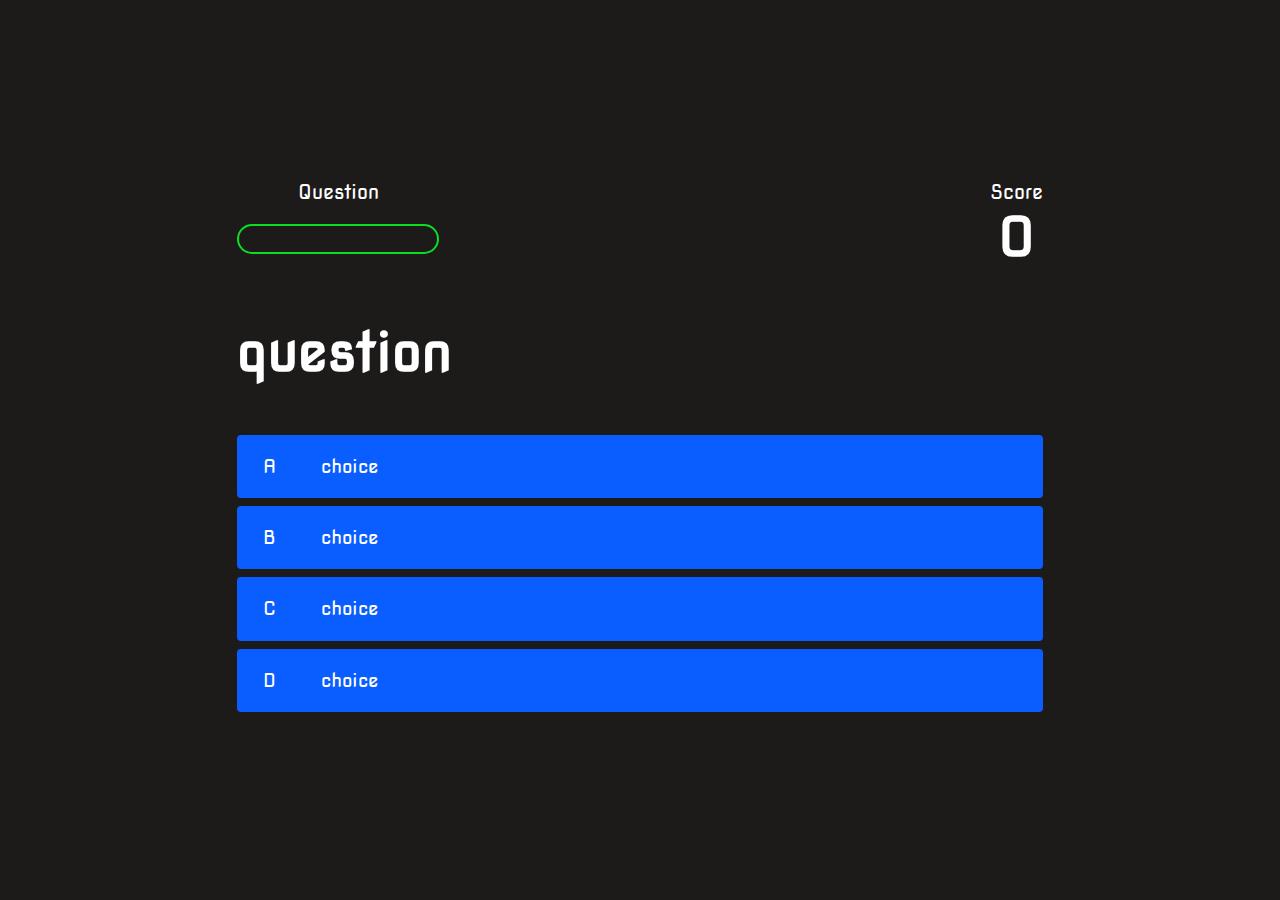
<file: game.html>
<!DOCTYPE html>
<html lang="en">
<head>
    <meta charset="UTF-8">
    <meta http-equiv="X-UA-Compatible" content="IE=edge">
    <meta name="viewport" content="width=device-width, initial-scale=1.0">
    <title>quiz</title>
    <link rel="stylesheet" href="assets/css/style.css">
    <link rel="stylesheet" href="assets/css/game.css">
</head>
<body>
    <!--Scoreboard-->
    <div class="container">
        <div id="game" class="justify-center flex-column">
            <div id="hud">
                <div class="hud-item">
                    <p id="progressText" class="hud-prefix">Question</p>
                    <div id="progressBar">
                        <div id="progressBarFull"></div>
                    </div>
                </div>
                <div class="hud-item">
                     <p class="hud-prefix">
                         Score
                     </p>
                     <h1 class="hud-main-text" id="score">
                         0
                     </h1>
                </div>
            </div>
            <!--Questions-->
            <h1 id="question">question</h1>
            <div class="choice-container">
                <p class="choice-prefix">A</p>
                <p class="choice-text" data-number="1">choice</p>
            </div>
            <div class="choice-container">
                <p class="choice-prefix">B</p>
                <p class="choice-text" data-number="2">choice</p>
            </div>
            <div class="choice-container">
                <p class="choice-prefix">C</p>
                <p class="choice-text" data-number="3">choice</p>
            </div>
            <div class="choice-container">
                <p class="choice-prefix">D</p>
                <p class="choice-text" data-number="4">choice</p>
            </div>
        </div>
    </div>
    <script src="assets/js/game.js"></script>
    
</body>
</html>
</file>
<file: assets/css/style.css>
@import url('https://fonts.googleapis.com/css2?family=Nova+Square&display=swap');

:root {
    background-color: rgb(29, 26, 26);
}

* {
    box-sizing: border-box;
    margin: 0;
    padding: 0;
    font-size: 62.9%;
    font-family: "Nova Square", cursive;
}

h1 {
    font-size: 5.4rem;
    color: #fff;
    margin-bottom: 5rem;
}

h2 {
    font-size: 4.2rem;
    margin-bottom: 4rem;
}

.container {
    width: 100vw;
    height: 100vh;
    display: flex;
    justify-content: center;
    align-items: center;
    max-width: 80rem;
    margin: 0 auto;
    padding: 2rem;
}

.flex-column{
    display: flex;
    flex-direction: column;
}

.flex-center{
    justify-content: center;
    align-items: center;
}

/*Styling for buttons*/

.btn{
    font-size: 2.4rem;
    padding: 2rem 0;
    width: 30rem;
    text-align: center;
    margin-bottom: 1rem;
    text-decoration: none;
    color: rgb(28, 26, 26);
    background: linear-gradient(90deg, rgb(18,92,255) 0%, rgb(0,102,255))100%;
    border-radius: 4px;
}

.btn:hover{
    cursor: pointer;
    box-shadow: 0 0.4rem 1.4rem 0 rgba(0, 114, 244, 0.6);
    transition: transform 150ms;
}
</file>
<file: assets/css/game.css>
body {
    color: #fff;
}

/* Answer button styling*/
.choice-container {
    display: flex;
    margin-bottom: 0.8rem;
    width: 100%;
    border-radius: 4px;
    background: rgb(10, 93, 255);
    font-size: 3rem;
    min-width: 80rem;
}

.choice-container:hover {
    cursor: pointer;
    box-shadow: 0 0.4rem 1.4rem 0 rgba(6, 103, 247, 0.5);
    transform: scale(1.02);
    transition: transform 100ms;

}

.choice-prefix {
    padding: 2rem 2.5rem;
    color: #fff;
}

.choice-text {
    padding: 2rem;
    width: 100%
}

/* Correcr/Incorrect answer styling*/
.correct {
    background: linear-gradient(32deg, rgb(11, 223, 36) 0%, rgb(41, 232, 111)100%);
}

.incorrect {
    background: linear-gradient(32deg, rgb(230, 29, 29) 0%, rgb(224, 11, 11)100%);
}

/*Heads up display*/

#hud {
    display: flex;
    justify-content: space-between;
}

.hud-prefix {
    text-align: center;
    font-size: 2rem;
}

.hud-main-text {
    text-align: center;
}

/* progress bar styling */
#progressBar {
    width: 20rem;
    height: 3rem;
    border: 0.2rem solid rgb(11, 223, 36);
    margin-top: 2rem;
    border-radius: 50px;
    overflow: hidden;
}

#progressBarFull{
    height: 100%;
    background: rgb(11, 223, 36);
    width: 0%;
}

/* Media Query*/

@media screen and (max-width: 768px) {
    .choice-container {
        min-width: 40rem;
    }

}
</file>
